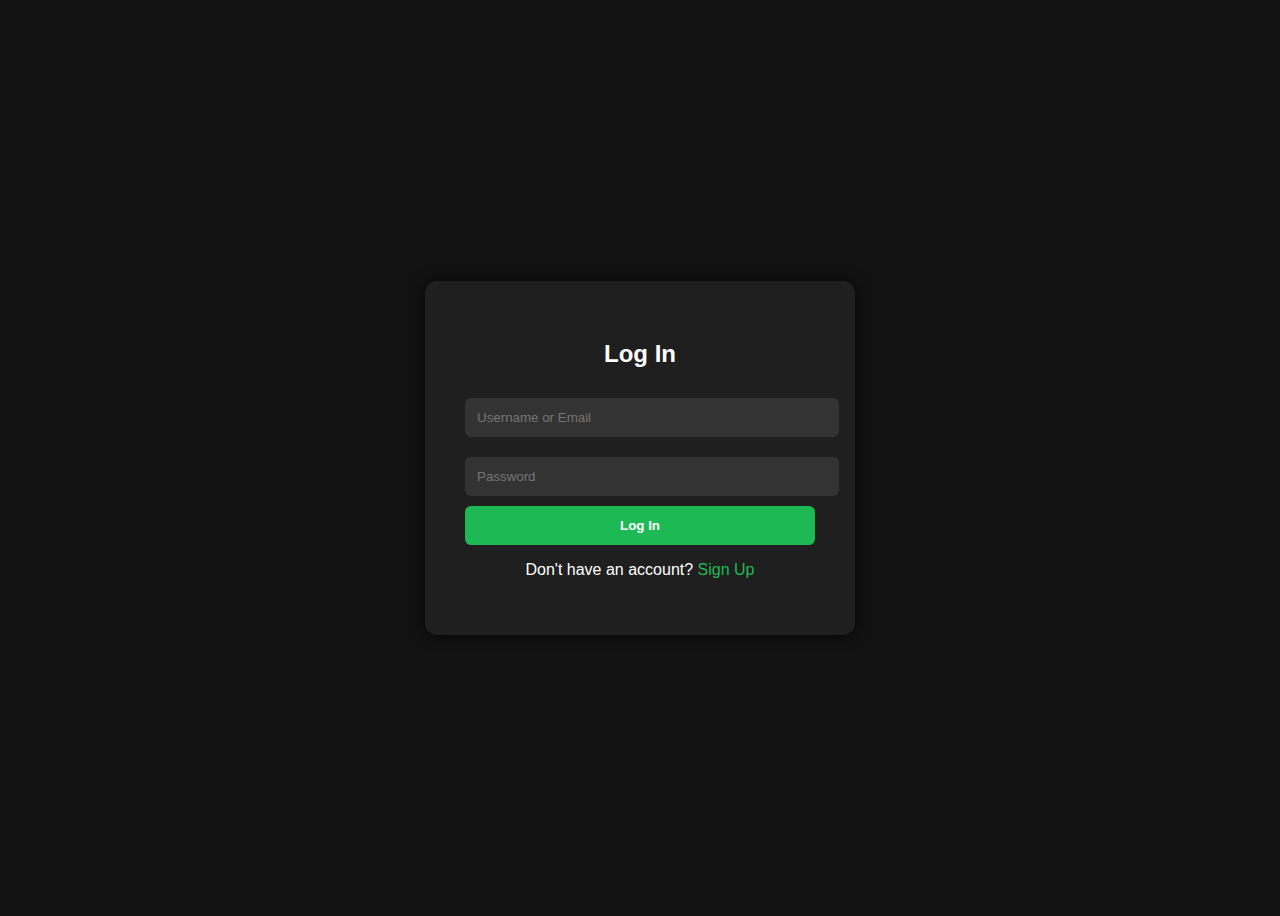
<file: login.html>
<!DOCTYPE html>
<html lang="en">
<head>
  <meta charset="UTF-8">
  <title>Login - Spotify Clone</title>
  <style>
    body {
      background: #121212;
      font-family: 'Segoe UI', sans-serif;
      display: flex;
      justify-content: center;
      align-items: center;
      height: 100vh;
      color: white;
    }
    .login-container {
      background-color: #1f1f1f;
      padding: 40px;
      border-radius: 12px;
      box-shadow: 0 0 15px rgba(0,0,0,0.7);
      width: 350px;
    }
    h2 {
      text-align: center;
      margin-bottom: 20px;
    }
    input[type="text"], input[type="password"] {
      width: 100%;
      padding: 12px;
      margin: 10px 0;
      background: #333;
      border: none;
      border-radius: 6px;
      color: white;
    }
    button {
      width: 100%;
      padding: 12px;
      background-color: #1db954;
      color: white;
      border: none;
      border-radius: 6px;
      font-weight: bold;
      cursor: pointer;
    }
    button:hover {
      background-color: #1ed760;
    }
    .links {
      margin-top: 15px;
      text-align: center;
    }
    .links a {
      color: #1db954;
      text-decoration: none;
    }
  </style>
</head>
<body>
  <div class="login-container">
    <h2>Log In</h2>
    <form>
      <input type="text" placeholder="Username or Email" required />
      <input type="password" placeholder="Password" required />
      <button type="submit">Log In</button>
      <div class="links">
        <p>Don't have an account? <a href="signup.html">Sign Up</a></p>
      </div>
    </form>
  </div>
</body>
</html>
</file>
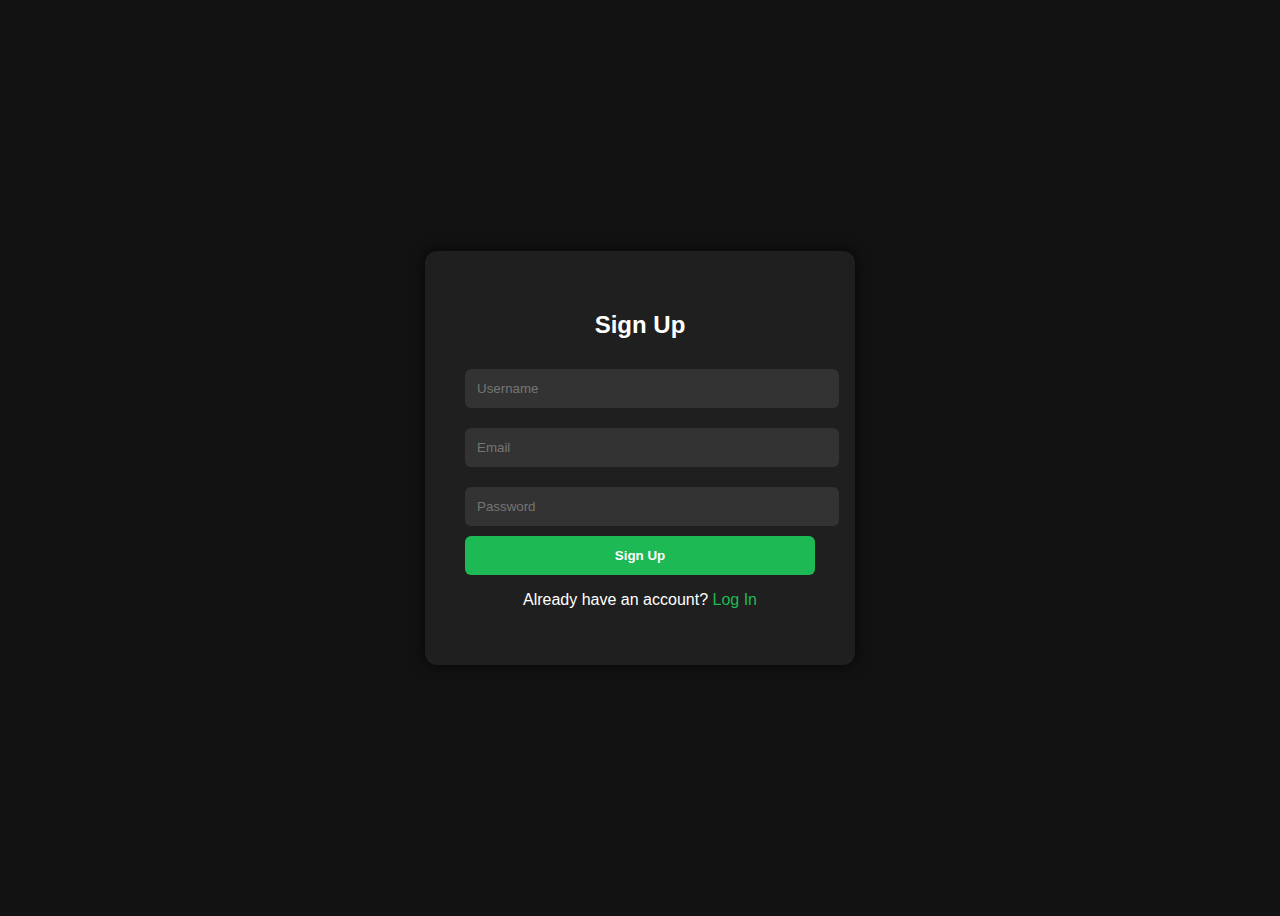
<file: signup.html>
<!DOCTYPE html>
<html lang="en">
<head>
  <meta charset="UTF-8">
  <title>Sign Up - Spotify Clone</title>
  <style>
    body {
      background: #121212;
      font-family: 'Segoe UI', sans-serif;
      display: flex;
      justify-content: center;
      align-items: center;
      height: 100vh;
      color: white;
    }
    .signup-container {
      background-color: #1f1f1f;
      padding: 40px;
      border-radius: 12px;
      box-shadow: 0 0 15px rgba(0,0,0,0.7);
      width: 350px;
    }
    h2 {
      text-align: center;
      margin-bottom: 20px;
    }
    input[type="text"], input[type="email"], input[type="password"] {
      width: 100%;
      padding: 12px;
      margin: 10px 0;
      background: #333;
      border: none;
      border-radius: 6px;
      color: white;
    }
    button {
      width: 100%;
      padding: 12px;
      background-color: #1db954;
      color: white;
      border: none;
      border-radius: 6px;
      font-weight: bold;
      cursor: pointer;
    }
    button:hover {
      background-color: #1ed760;
    }
    .links {
      margin-top: 15px;
      text-align: center;
    }
    .links a {
      color: #1db954;
      text-decoration: none;
    }
  </style>
</head>
<body>
  <div class="signup-container">
    <h2>Sign Up</h2>
    <form>
      <input type="text" placeholder="Username" required />
      <input type="email" placeholder="Email" required />
      <input type="password" placeholder="Password" required />
      <button type="submit">Sign Up</button>
      <div class="links">
        <p>Already have an account? <a href="login.html">Log In</a></p>
      </div>
    </form>
  </div>
</body>
</html>
</file>
